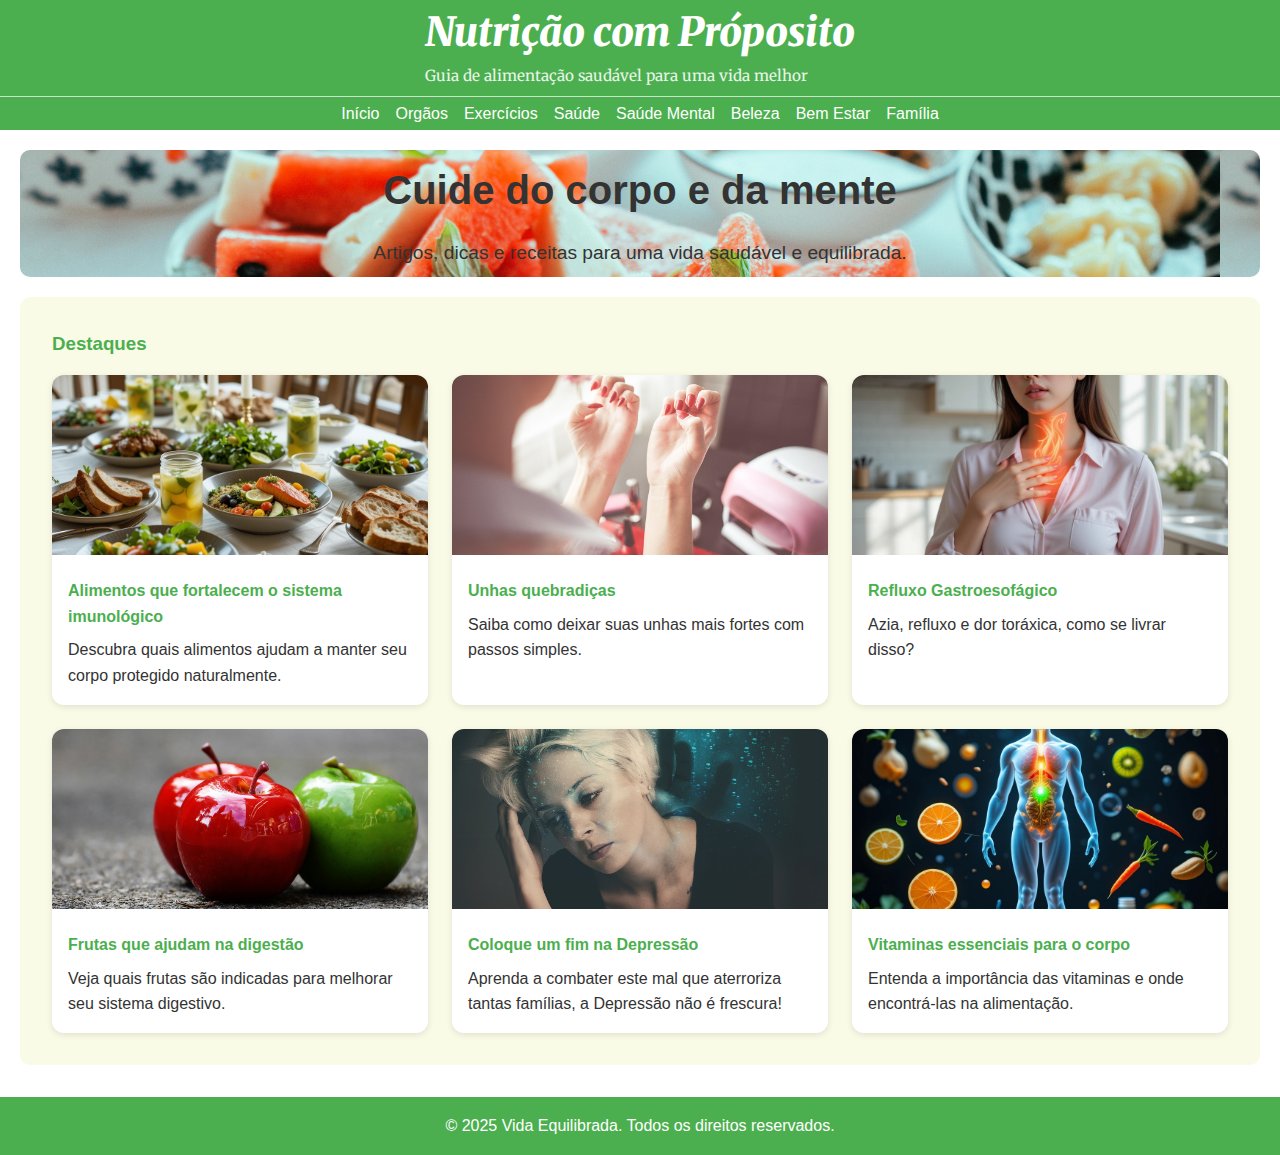
<file: index.html>
<!DOCTYPE html>
<html lang="pt-br">

<head>
  <meta charset="UTF-8">
  <meta name="viewport" content="width=device-width, initial-scale=1.0">
  <title>Vida Equilibrada</title>
  <meta name="description" content="Artigos, receitas e dicas de saúde física e mental para uma vida equilibrada.">
  <link rel="stylesheet" href="style.css">
  
</head>

<body>
  <header>
    <div class="header-title">
      <h1>Nutrição com Próposito</h1>
      <p>Guia de alimentação saudável para uma vida melhor</p>
    </div>
    <div class="divider"></div>
    <nav>
      <div class="menu-toggle" onclick="toggleMenu(this)">
        <span></span>
        <span></span>
        <span></span>
      </div>
      <ul id="menu">
        <li><a href="index.html">Início</a></li>
        <li class="dropdown"><a href="orgaos.html">Orgãos</a>

          <nav class="dropdown-menu">           
            
            <li><a href="esofago.html">Esôfago</a></li>       
            <li><a href="#">Estômago</a></li>        
            <li><a href="#">Intestinos</a></li>
            <li><a href="#">Fígado</a></li>
            <li><a href="#">Vesícula Biliar</a></li>
            <li><a href="#">Pancrêas</a></li>
            <li><a href="#">Divertículo de Zenker</a></li>
            <li><a href="#">Esofagite Cáustica</a></li>
            <li class="ico-familia"><a href="#">Doenças Sistêmicas</a>

        </li>
        
          </nav>       
                 
        
        <li><a href="#exercicios">Exercícios</a></li>
        <li><a href="#beleza">Saúde</a></li>
        <li><a href="#mental">Saúde Mental</a></li>        
        <li><a href="#beleza">Beleza</a></li>
        <li><a href="#beleza">Bem Estar</a></li>
        <li class="ico-familia"><a href="#beleza">Família</a></li>
      </ul>
    </nav>
  </header>

  <section class="hero">
    <h2>Cuide do corpo e da mente</h2>
    <p>Artigos, dicas e receitas para uma vida saudável e equilibrada.</p>
  </section>

  <section class="section">
    <h3>Destaques</h3> 
    <div class="articles">
      <div class="card">
        <img src="imagens/alimentação saudável.jpg" alt="Alimentação Saudável">
        <div class="card-content">
          <h4>Alimentos que fortalecem o sistema imunológico</h4>
          <p>Descubra quais alimentos ajudam a manter seu corpo protegido naturalmente.</p>
        </div>
      </div>
      <div class="card">
        <img src="imagens/unhas saudáveis.jpg" alt="Unhas Saudáveis">
        <div class="card-content">
          <h4>Unhas quebradiças</h4>
          <p>Saiba como deixar suas unhas mais fortes com passos simples.</p>
        </div>
      </div>
      <div class="card">
        <img src="imagens/queimaçao.jpg" alt="Refluxo Gastroesofágico">
        <div class="card-content">
          <h4>Refluxo Gastroesofágico</h4>
          <p>Azia, refluxo e dor toráxica, como se livrar disso?</p>
        </div>
      </div>
      <div class="card">
        <img src="imagens/frutas que ajudam na digestão.jpg" alt="Frutas e saúde">
        <div class="card-content">
          <h4>Frutas que ajudam na digestão</h4>
          <p>Veja quais frutas são indicadas para melhorar seu sistema digestivo.</p>
        </div>
      </div>
      <div class="card">
        <img src="imagens/depressão.jpg" alt="Depressão">
        <div class="card-content">
          <h4>Coloque um fim na Depressão</h4>
          <p>Aprenda a combater este mal que aterroriza tantas famílias, a Depressão não é frescura!</p>
        </div>
      </div>
      <div class="card">
        <img src="imagens/vitaminas essenciais.jpg" alt="Vitaminas essenciais">
        <div class="card-content">
          <h4>Vitaminas essenciais para o corpo</h4>
          <p>Entenda a importância das vitaminas e onde encontrá-las na alimentação.</p>
        </div>
      </div>
    </div>
  </section>

  <footer>
    <p>&copy; 2025 Vida Equilibrada. Todos os direitos reservados.</p>
  </footer>

  <script>
    function toggleMenu(toggle) {
      const menu = document.getElementById('menu');
      menu.classList.toggle('active');
      toggle.classList.toggle('open');
    }
  </script>
</body>

</html>
</file>
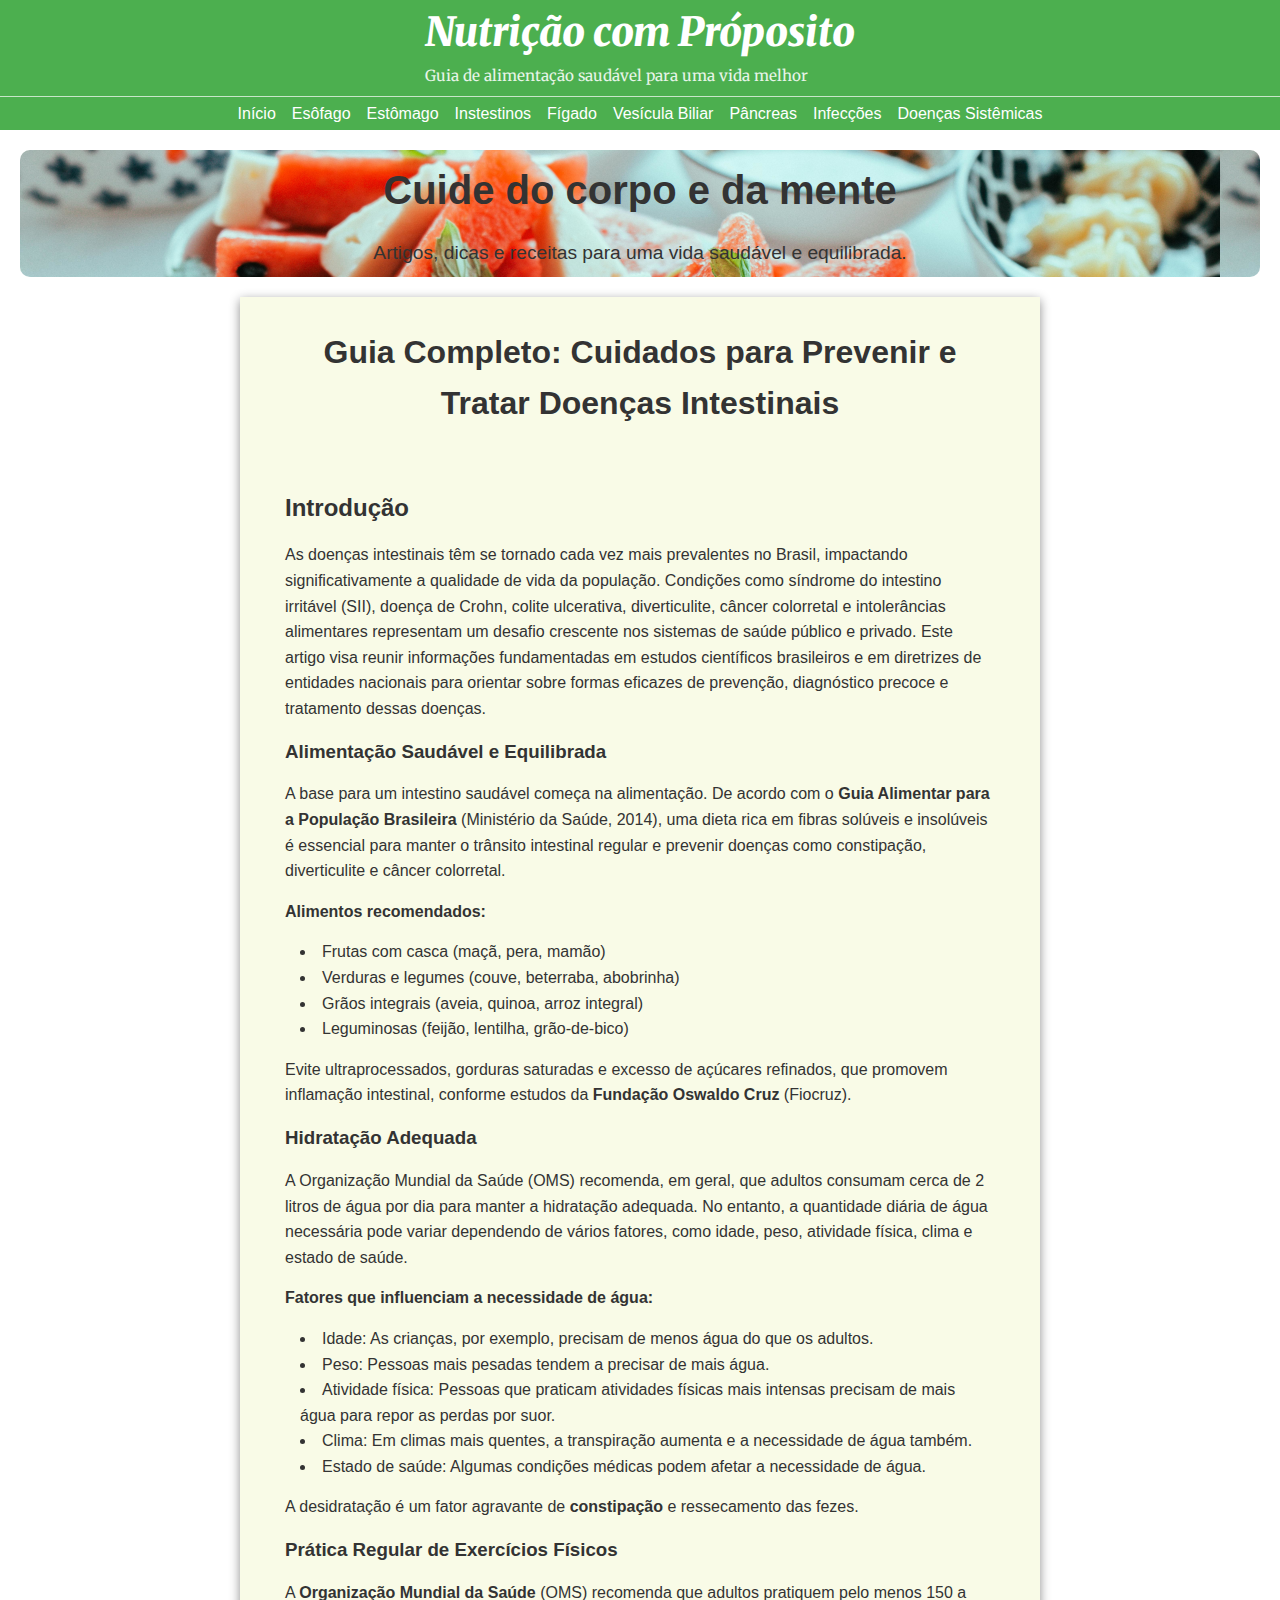
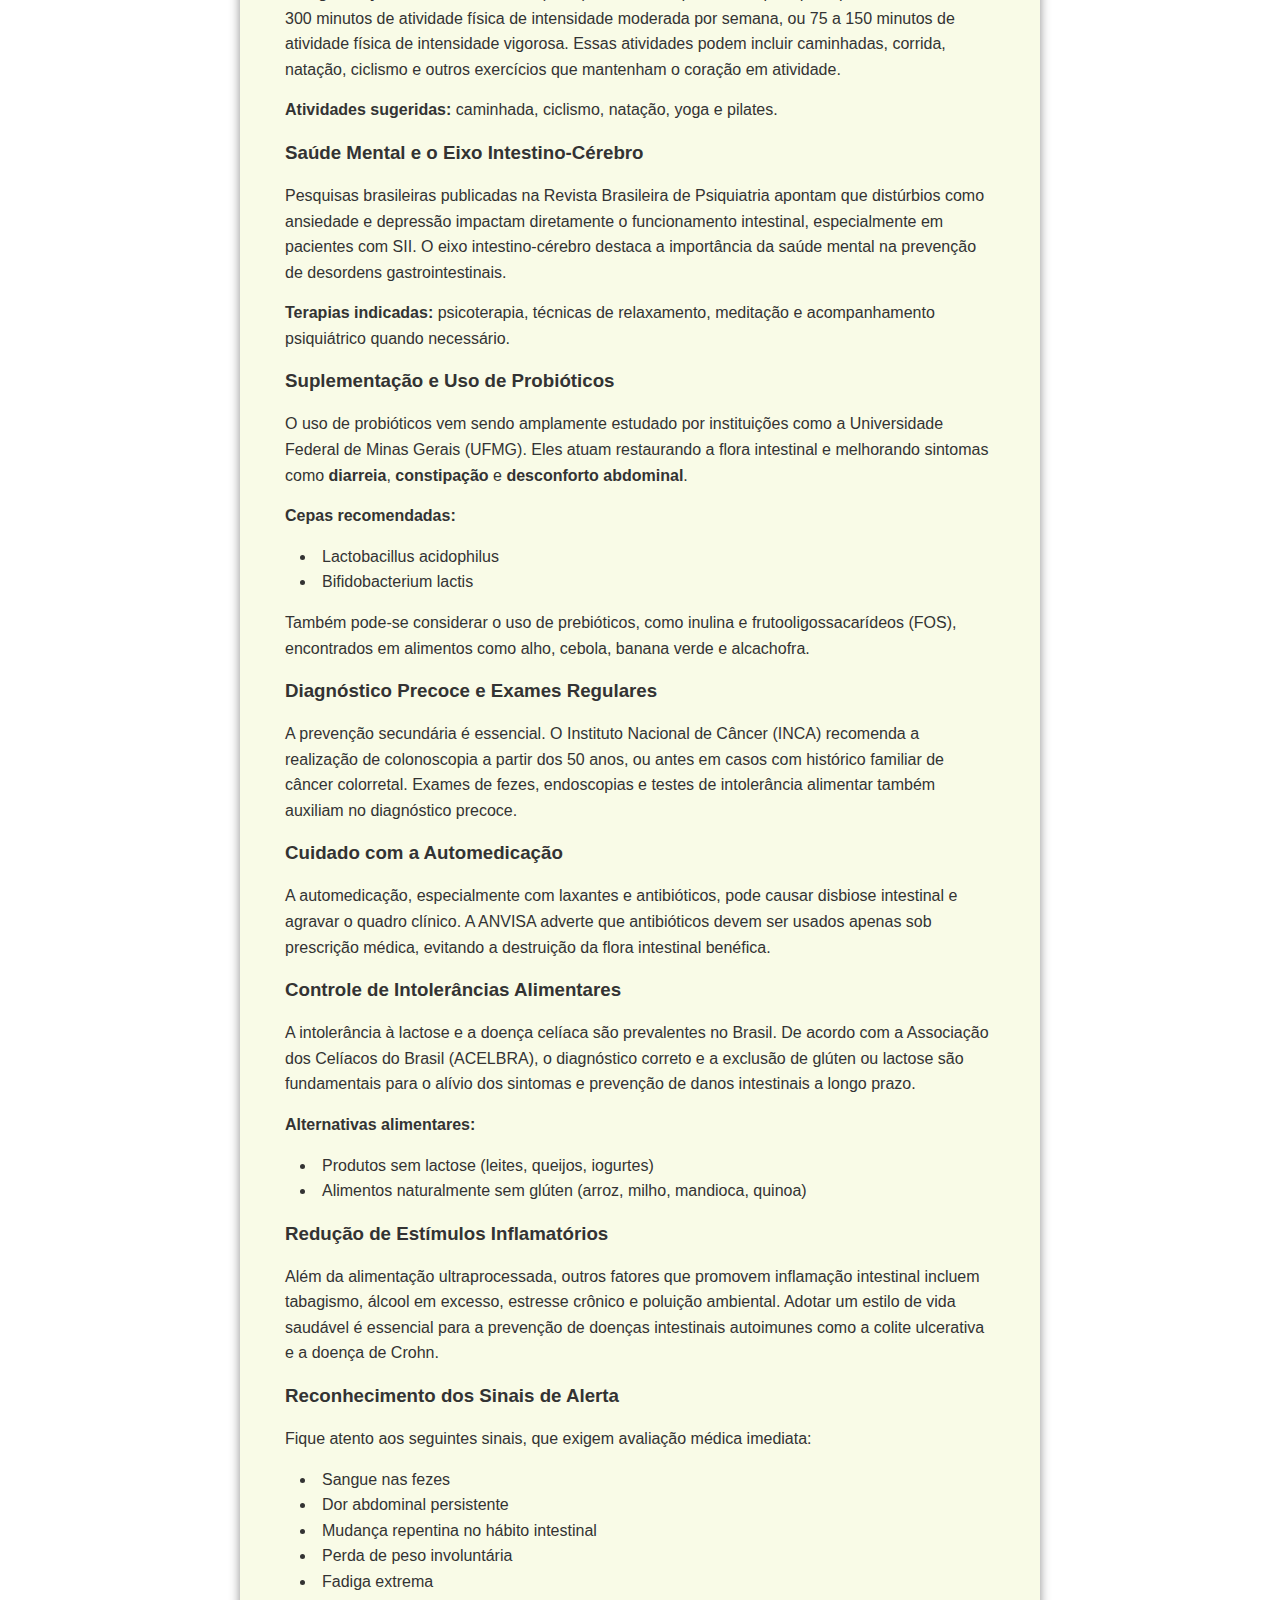
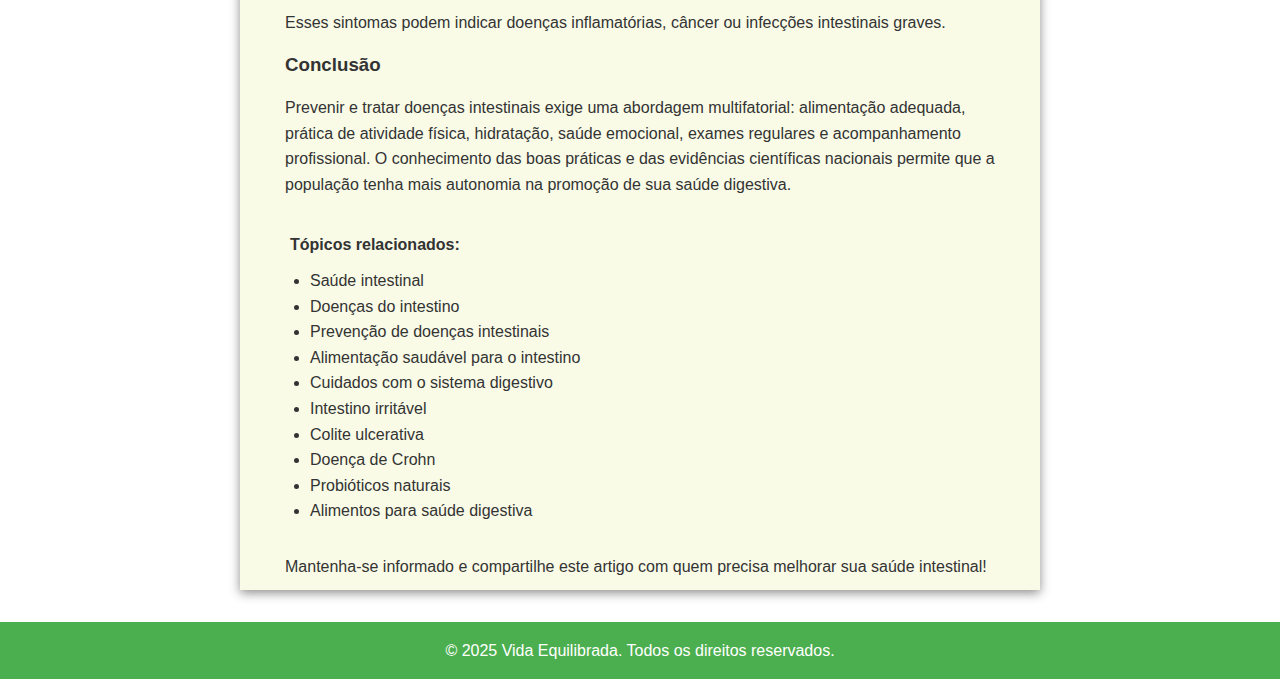
<file: doenças.html>
<!DOCTYPE html>
<html lang="pt-br">

<head>
  <meta charset="UTF-8">
  <meta name="viewport" content="width=device-width, initial-scale=1.0">
  <title>Vida Equilibrada</title>
  <meta name="description" content="Artigos, receitas e dicas de saúde física e mental para uma vida equilibrada.">
  <link rel="stylesheet" href="style.css">
  
</head>

<body>
  <header>
    <div class="header-title">
      <h1>Nutrição com Próposito</h1>
      <p>Guia de alimentação saudável para uma vida melhor</p>
    </div>
    <div class="divider"></div>
    <nav>
      <div class="menu-toggle" onclick="toggleMenu(this)">
        <span></span>
        <span></span>
        <span></span>
      </div>
      <ul id="menu">
        <li><a href="index.html">Início</a></li>        
        <li><a href="esofago.html">Esôfago</a></li>
        <li><a href="#estômago">Estômago</a></li>
        <li><a href="#intestinos">Instestinos</a></li>       
        <li><a href="#fígado">Fígado</a></li>        
        <li><a href="#vesícula biliar">Vesícula Biliar</a></li>
        <li><a href="#Pâncreas">Pâncreas</a></li>
        <li><a href="#infecções">Infecções</a></li>
        <li class="ico-familia"><a href="#doenças sistêmicas">Doenças Sistêmicas</a></li>
      </ul>
    </nav>
  </header>

  <section class="hero">
    <h2>Cuide do corpo e da mente</h2>
    <p>Artigos, dicas e receitas para uma vida saudável e equilibrada.</p>
  </section>

  <main>
    
    <h1>Guia Completo: Cuidados para Prevenir e Tratar Doenças Intestinais </h1>

    <h2>Introdução</h2>

      <p>As doenças intestinais têm se tornado cada vez mais prevalentes no Brasil, impactando significativamente a qualidade de vida da população. Condições como síndrome do intestino irritável (SII), doença de Crohn, colite ulcerativa, diverticulite, câncer colorretal e intolerâncias alimentares representam um desafio crescente nos sistemas de saúde público e privado. Este artigo visa reunir informações fundamentadas em estudos científicos brasileiros e em diretrizes de entidades nacionais para orientar sobre formas eficazes de prevenção, diagnóstico precoce e tratamento dessas doenças.</p>

      <h3>Alimentação Saudável e Equilibrada</h3>

      <p>A base para um intestino saudável começa na alimentação. De acordo com o <a href="https://www.gov.br/saude/pt-br/assuntos/saude-brasil/publicacoes-para-promocao-a-saude/guia_alimentar_populacao_brasileira_2ed.pdf/view" target="_blank">Guia Alimentar para a População Brasileira</a> (Ministério da Saúde, 2014), uma dieta rica em fibras solúveis e insolúveis é essencial para manter o trânsito intestinal regular e prevenir doenças como constipação, diverticulite e câncer colorretal.</p>

      <p><strong>Alimentos recomendados:</strong></p>

      <ul class="listas">
        <li>Frutas com casca (maçã, pera, mamão)</li>

        <li>Verduras e legumes (couve, beterraba, abobrinha)

        <li>Grãos integrais (aveia, quinoa, arroz integral)

        <li>Leguminosas (feijão, lentilha, grão-de-bico)
      </ul>


      <p>Evite ultraprocessados, gorduras saturadas e excesso de açúcares refinados, que promovem inflamação intestinal, conforme estudos da <a href="https://fiocruz.br/" target="_blank">Fundação Oswaldo Cruz</a> (Fiocruz).</p>
      
      <h3>Hidratação Adequada</h3>

      <p>A Organização Mundial da Saúde (OMS) recomenda, em geral, que adultos consumam cerca de 2 litros de água por dia para manter a hidratação adequada. No entanto, a quantidade diária de água necessária pode variar dependendo de vários fatores, como idade, peso, atividade física, clima e estado de saúde.</p>
        <p><strong>Fatores que influenciam a necessidade de água:</strong></p>
        <ul class="listas">
          <li>Idade: As crianças, por exemplo, precisam de menos água do que os adultos.</li>
          <li>Peso: Pessoas mais pesadas tendem a precisar de mais água.</li>
          <li>Atividade física: Pessoas que praticam atividades físicas mais intensas precisam de mais água para repor as perdas por suor.</li>
          <li>Clima: Em climas mais quentes, a transpiração aumenta e a necessidade de água também.</li>
          <li>Estado de saúde: Algumas condições médicas podem afetar a necessidade de água.</li>
        </ul> 
        
          <p>A desidratação é um fator agravante de <a href="#constipação">constipação</a> e ressecamento das fezes.</p></p>

      <h3>Prática Regular de Exercícios Físicos</h3>

      <p>A <a href="https://ws.santabarbara.sp.gov.br/instar/esportes/downloads/guia_AF_OMS.pdf" target="_blank">Organização Mundial da Saúde</a> (OMS) recomenda que adultos pratiquem pelo menos 150 a 300 minutos de atividade física de intensidade moderada por semana, ou 75 a 150 minutos de atividade física de intensidade vigorosa. Essas atividades podem incluir caminhadas, corrida, natação, ciclismo e outros exercícios que mantenham o coração em atividade. </p>

      <p><strong>Atividades sugeridas:</strong> caminhada, ciclismo, natação, yoga e pilates.</p>

      <h3>Saúde Mental e o Eixo Intestino-Cérebro</h3>

      <p>Pesquisas brasileiras publicadas na Revista Brasileira de Psiquiatria apontam que distúrbios como ansiedade e depressão impactam diretamente o funcionamento intestinal, especialmente em pacientes com SII. O eixo intestino-cérebro destaca a importância da saúde mental na prevenção de desordens gastrointestinais.</p>

      <p><strong>Terapias indicadas:</strong> psicoterapia, técnicas de relaxamento, meditação e acompanhamento psiquiátrico quando necessário.</p>

      <h3>Suplementação e Uso de Probióticos</h3>

      <p>O uso de probióticos vem sendo amplamente estudado por instituições como a Universidade Federal de Minas Gerais (UFMG). Eles atuam restaurando a flora intestinal e melhorando sintomas como <a href="#diarreia">diarreia</a>, <a href="#constipação">constipação</a> e <a href="desconforto abdominal">desconforto abdominal</a>.</p>

      <p><strong>Cepas recomendadas:</strong></p>

      <ul class="listas">
        <li>Lactobacillus acidophilus</li>
        <li>Bifidobacterium lactis</li>
      </ul>

      <p>Também pode-se considerar o uso de prebióticos, como inulina e frutooligossacarídeos (FOS), encontrados em alimentos como alho, cebola, banana verde e alcachofra.</p>

      <h3>Diagnóstico Precoce e Exames Regulares</h3>

      <p>A prevenção secundária é essencial. O Instituto Nacional de Câncer (INCA) recomenda a realização de colonoscopia a partir dos 50 anos, ou antes em casos com histórico familiar de câncer colorretal. Exames de fezes, endoscopias e testes de intolerância alimentar também auxiliam no diagnóstico precoce.</p>

      <h3>Cuidado com a Automedicação</h3>

      <p>A automedicação, especialmente com laxantes e antibióticos, pode causar disbiose intestinal e agravar o quadro clínico. A ANVISA adverte que antibióticos devem ser usados apenas sob prescrição médica, evitando a destruição da flora intestinal benéfica.</p>

      <h3>Controle de Intolerâncias Alimentares</h3>

      <p>A intolerância à lactose e a doença celíaca são prevalentes no Brasil. De acordo com a Associação dos Celíacos do Brasil (ACELBRA), o diagnóstico correto e a exclusão de glúten ou lactose são fundamentais para o alívio dos sintomas e prevenção de danos intestinais a longo prazo.</p>

      <p><strong>Alternativas alimentares:</strong></p>

      <ul class="listas">
        <li>Produtos sem lactose (leites, queijos, iogurtes)</li>
        <li>Alimentos naturalmente sem glúten (arroz, milho, mandioca, quinoa)</li>
      </ul>

      <h3>Redução de Estímulos Inflamatórios</h3>

      <p>Além da alimentação ultraprocessada, outros fatores que promovem inflamação intestinal incluem tabagismo, álcool em excesso, estresse crônico e poluição ambiental. Adotar um estilo de vida saudável é essencial para a prevenção de doenças intestinais autoimunes como a colite ulcerativa e a doença de Crohn.</p>

      <h3>Reconhecimento dos Sinais de Alerta</h3>

      <p>Fique atento aos seguintes sinais, que exigem avaliação médica imediata:</p>

      <ul class="listas">
        <li>Sangue nas fezes</li>
        <li>Dor abdominal persistente</li>
        <li>Mudança repentina no hábito intestinal</li>
        <li>Perda de peso involuntária</li>
        <li>Fadiga extrema</li>
      </ul>

      <p>Esses sintomas podem indicar doenças inflamatórias, câncer ou infecções intestinais graves.</p>
      

      <h3>Conclusão</h3>

      <p>Prevenir e tratar doenças intestinais exige uma abordagem multifatorial: alimentação adequada, prática de atividade física, hidratação, saúde emocional, exames regulares e acompanhamento profissional. O conhecimento das boas práticas e das evidências científicas nacionais permite que a população tenha mais autonomia na promoção de sua saúde digestiva.</p>

     
      <section>
        <h4>Tópicos relacionados:</h4>
        <ul>  
          <li>Saúde intestinal</li>
          <li>Doenças do intestino</li>
          <li>Prevenção de doenças intestinais</li>
          <li>Alimentação saudável para o intestino</li>
          <li>Cuidados com o sistema digestivo</li>
          <li>Intestino irritável</li>
          <li>Colite ulcerativa</li>
          <li>Doença de Crohn</li>
          <li>Probióticos naturais</li>
          <li>Alimentos para saúde digestiva</li>
        </ul>
      </section>


<p style="padding-bottom: 10px;">Mantenha-se informado e compartilhe este artigo com quem precisa melhorar sua saúde intestinal!</p>


  </main>

  <footer>
    <p>&copy; 2025 Vida Equilibrada. Todos os direitos reservados.</p>
  </footer>

  <script>
    function toggleMenu(toggle) {
      const menu = document.getElementById('menu');
      menu.classList.toggle('active');
      toggle.classList.toggle('open');
    }
  </script>
</body>

</html>
</file>
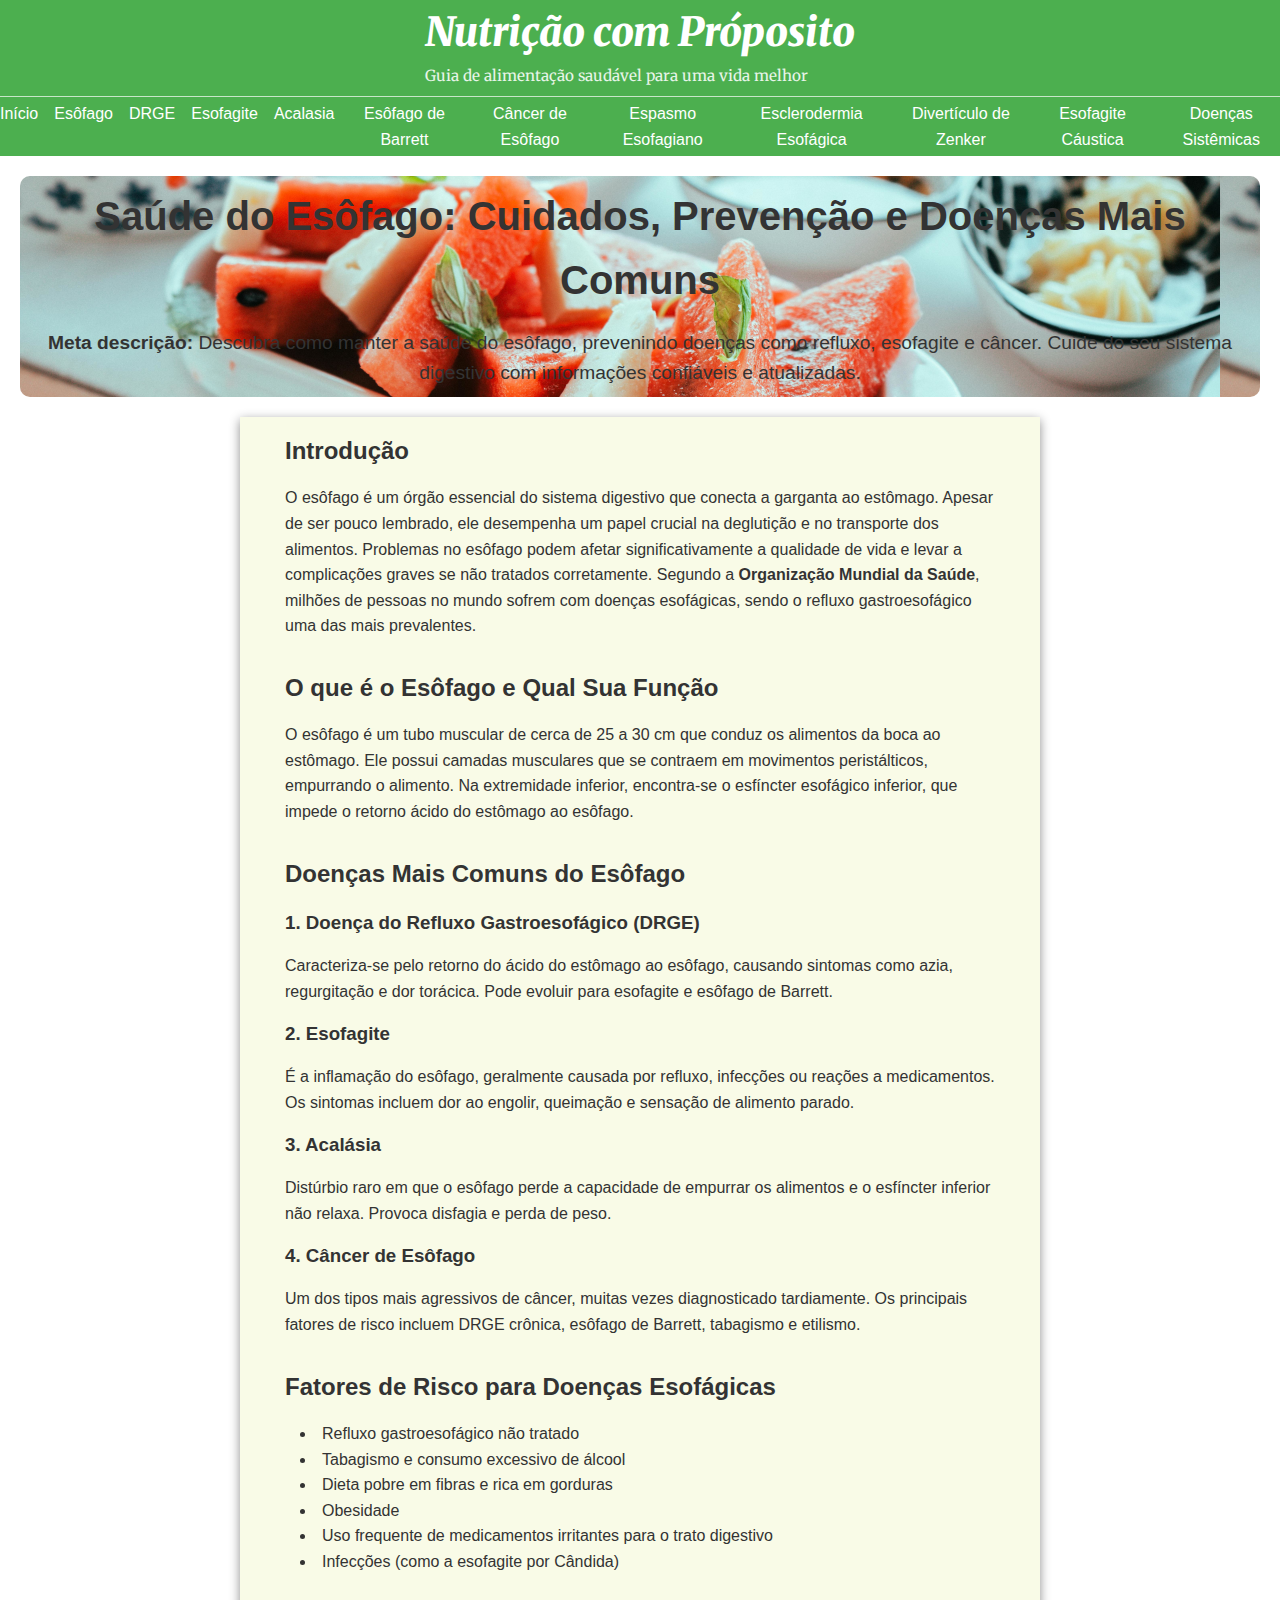
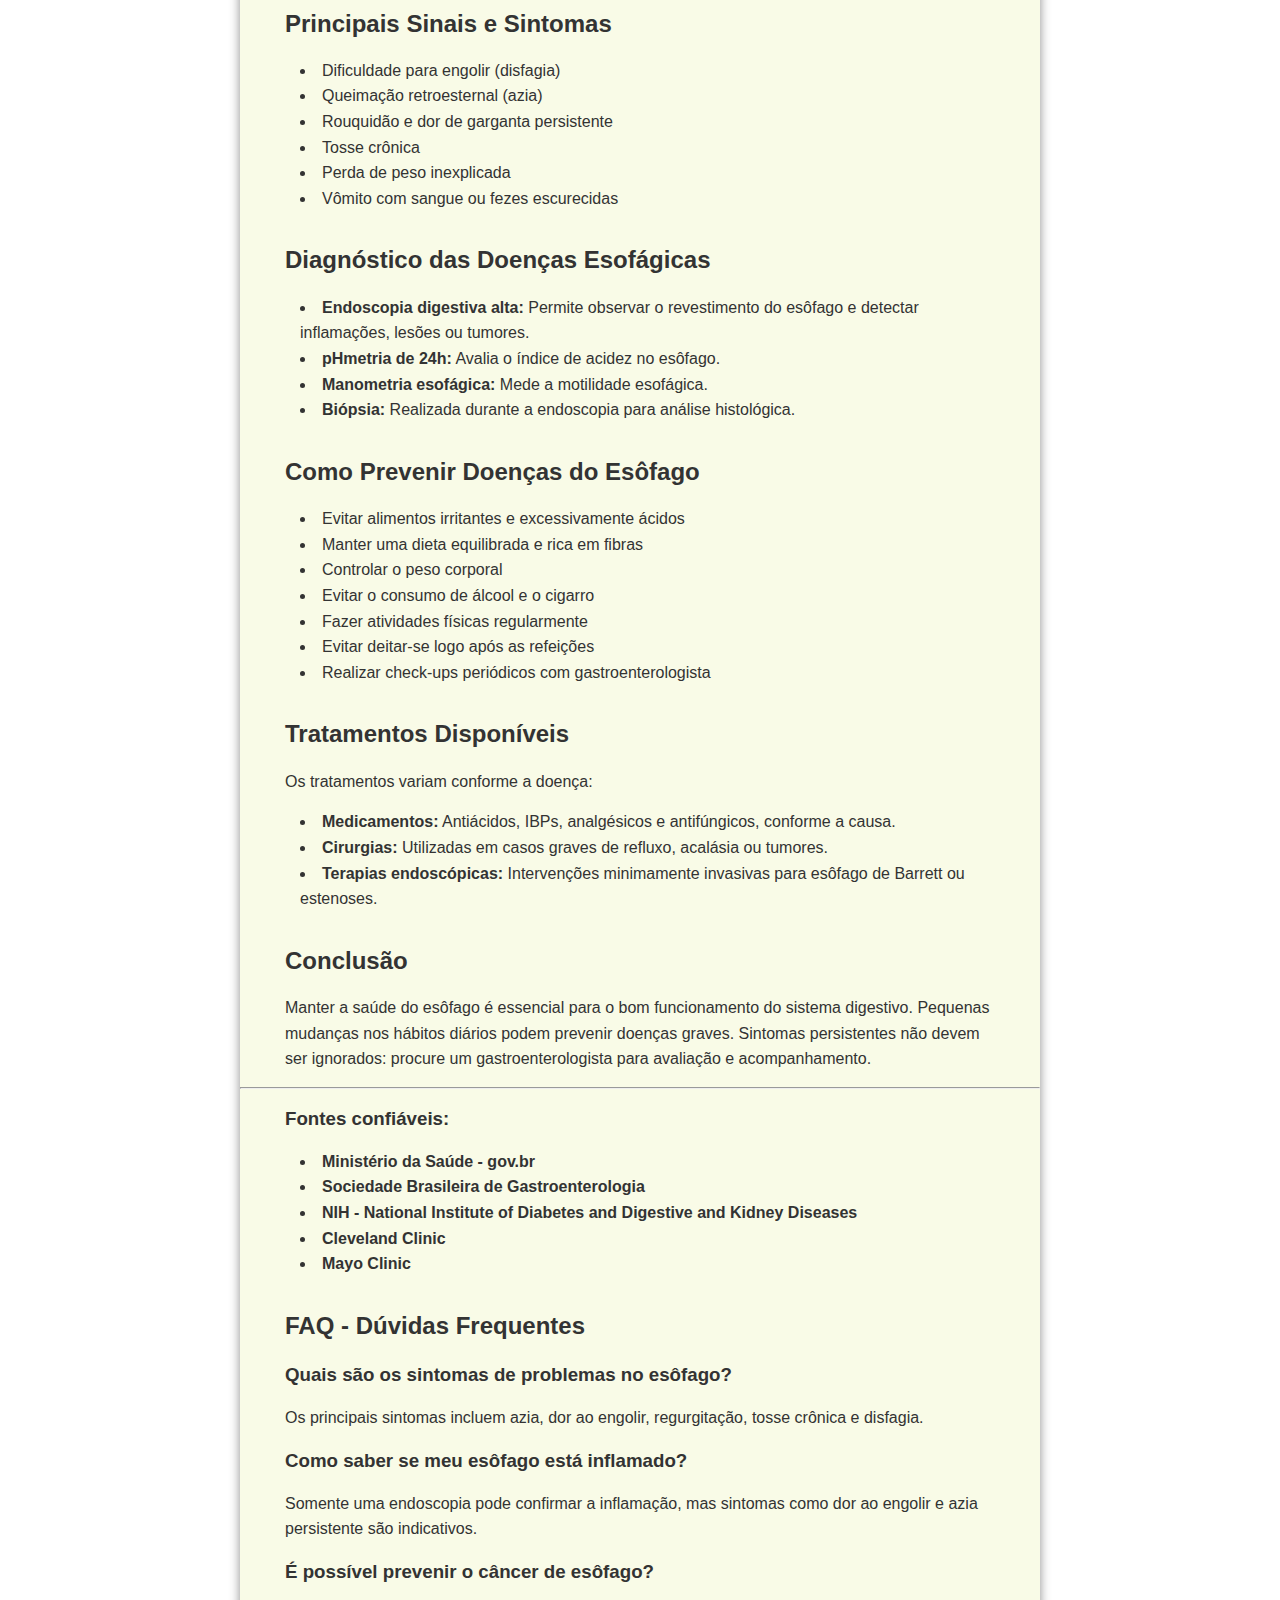
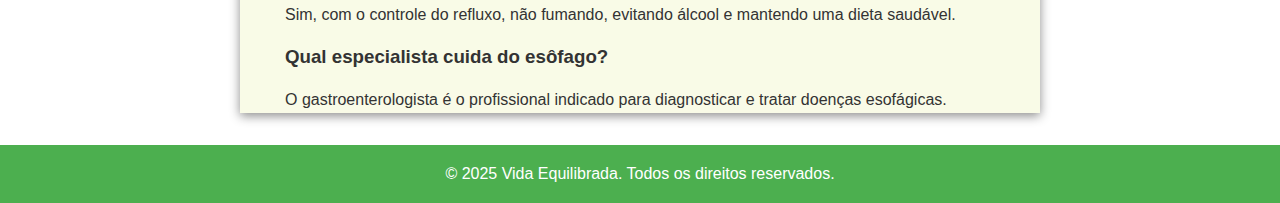
<file: esofago.html>
<!DOCTYPE html>
<html lang="pt-br">
<head>
    <meta charset="UTF-8">
    <meta name="viewport" content="width=device-width, initial-scale=1.0">
    <title>Saúde do Esôfago</title>
    <link rel="stylesheet" href="style.css">
</head>
<body>
    <!DOCTYPE html>

<html lang="pt-BR">
<head>
  <meta charset="UTF-8">
  <meta name="viewport" content="width=device-width, initial-scale=1.0">
  <meta name="description" content="Descubra como manter a saúde do esôfago, prevenindo doenças como refluxo, esofagite e câncer. Cuide do seu sistema digestivo com informações confiáveis e atualizadas.">
  <title>Saúde do Esôfago: Cuidados, Prevenção e Doenças Mais Comuns</title>
</head>

<body>

  <header>
    <div class="header-title">
      <h1>Nutrição com Próposito</h1>
      <p>Guia de alimentação saudável para uma vida melhor</p>
    </div>
    <div class="divider"></div>
    <nav>
      <div class="menu-toggle" onclick="toggleMenu(this)">
        <span></span>
        <span></span>
        <span></span>
      </div>
      <ul id="menu">
        <li><a href="index.html">Início</a></li>        
        <li><a href="esofago.html">Esôfago</a></li>
        <li><a href="esofago/DRGE.html">DRGE</a></li>
        <li><a href="esofago/Esofagite.html">Esofagite</a></li>       
        <li><a href="esofago/Acalasia.html">Acalasia</a></li>        
        <li><a href="esofago/Esôfago de Barrett.html">Esôfago de Barrett</a></li>
        <li><a href="esofago/Câncer de esôfago.html">Câncer de Esôfago</a></li>
        <li><a href="esofago/Espasmo esofagiano difuso.html">Espasmo Esofagiano</a></li>
        <li><a href="esofago/Esclerodermia esofágica.html">Esclerodermia Esofágica</a></li>
        <li><a href="esofago/Divertículo de Zenker.html">Divertículo de Zenker</a></li>
        <li><a href="esofago/Esofagite cáustica.html">Esofagite Cáustica</a></li>
        <li class="ico-familia"><a href="#doenças sistêmicas">Doenças Sistêmicas</a></li>
      </ul>
    </nav>
  </header>
  
    <section class="hero">
      <h2>Saúde do Esôfago: Cuidados, Prevenção e Doenças Mais Comuns</h2>    

      <p><strong>Meta descrição:</strong> Descubra como manter a saúde do esôfago, prevenindo doenças como refluxo, esofagite e câncer. Cuide do seu sistema digestivo com informações confiáveis e atualizadas.</p>
    </section>

    <main>
      <h2>Introdução</h2>
      <p>O esôfago é um órgão essencial do sistema digestivo que conecta a garganta ao estômago. Apesar de ser pouco lembrado, ele desempenha um papel crucial na deglutição e no transporte dos alimentos. Problemas no esôfago podem afetar significativamente a qualidade de vida e levar a complicações graves se não tratados corretamente. Segundo a <a href="https://www.who.int" target="_blank">Organização Mundial da Saúde</a>, milhões de pessoas no mundo sofrem com doenças esofágicas, sendo o refluxo gastroesofágico uma das mais prevalentes.</p>
      <h2>O que é o Esôfago e Qual Sua Função</h2>
      <p>O esôfago é um tubo muscular de cerca de 25 a 30 cm que conduz os alimentos da boca ao estômago. Ele possui camadas musculares que se contraem em movimentos peristálticos, empurrando o alimento. Na extremidade inferior, encontra-se o esfíncter esofágico inferior, que impede o retorno ácido do estômago ao esôfago.</p>
      <h2>Doenças Mais Comuns do Esôfago</h2>
      <h3>1. Doença do Refluxo Gastroesofágico (DRGE)</h3>
      <p>Caracteriza-se pelo retorno do ácido do estômago ao esôfago, causando sintomas como azia, regurgitação e dor torácica. Pode evoluir para esofagite e esôfago de Barrett.</p>
      <h3>2. Esofagite</h3>
      <p>É a inflamação do esôfago, geralmente causada por refluxo, infecções ou reações a medicamentos. Os sintomas incluem dor ao engolir, queimação e sensação de alimento parado.</p>
      <h3>3. Acalásia</h3>
      <p>Distúrbio raro em que o esôfago perde a capacidade de empurrar os alimentos e o esfíncter inferior não relaxa. Provoca disfagia e perda de peso.</p>
      <h3>4. Câncer de Esôfago</h3>
      <p>Um dos tipos mais agressivos de câncer, muitas vezes diagnosticado tardiamente. Os principais fatores de risco incluem DRGE crônica, esôfago de Barrett, tabagismo e etilismo.</p>
      <h2>Fatores de Risco para Doenças Esofágicas</h2>
      <ul class="listas">
        <li>Refluxo gastroesofágico não tratado</li>
        <li>Tabagismo e consumo excessivo de álcool</li>
        <li>Dieta pobre em fibras e rica em gorduras</li>
        <li>Obesidade</li>
        <li>Uso frequente de medicamentos irritantes para o trato digestivo</li>
        <li>Infecções (como a esofagite por Cândida)</li>
      </ul>
      <h2>Principais Sinais e Sintomas</h2>
      <ul class="listas">
        <li>Dificuldade para engolir (disfagia)</li>
        <li>Queimação retroesternal (azia)</li>
        <li>Rouquidão e dor de garganta persistente</li>
        <li>Tosse crônica</li>
        <li>Perda de peso inexplicada</li>
        <li>Vômito com sangue ou fezes escurecidas</li>
      </ul>
      <h2>Diagnóstico das Doenças Esofágicas</h2>
      <ul class="listas">
        <li><strong>Endoscopia digestiva alta:</strong> Permite observar o revestimento do esôfago e detectar inflamações, lesões ou tumores.</li>
        <li><strong>pHmetria de 24h:</strong> Avalia o índice de acidez no esôfago.</li>
        <li><strong>Manometria esofágica:</strong> Mede a motilidade esofágica.</li>
        <li><strong>Biópsia:</strong> Realizada durante a endoscopia para análise histológica.</li>
      </ul>
      <h2>Como Prevenir Doenças do Esôfago</h2>
      <ul class="listas">
        <li>Evitar alimentos irritantes e excessivamente ácidos</li>
        <li>Manter uma dieta equilibrada e rica em fibras</li>
        <li>Controlar o peso corporal</li>
        <li>Evitar o consumo de álcool e o cigarro</li>
        <li>Fazer atividades físicas regularmente</li>
        <li>Evitar deitar-se logo após as refeições</li>
        <li>Realizar check-ups periódicos com gastroenterologista</li>
      </ul>
      <h2>Tratamentos Disponíveis</h2>
      <p>Os tratamentos variam conforme a doença:</p>
      <ul class="listas">
        <li><strong>Medicamentos:</strong> Antiácidos, IBPs, analgésicos e antifúngicos, conforme a causa.</li>
        <li><strong>Cirurgias:</strong> Utilizadas em casos graves de refluxo, acalásia ou tumores.</li>
        <li><strong>Terapias endoscópicas:</strong> Intervenções minimamente invasivas para esôfago de Barrett ou estenoses.</li>
      </ul>
      <h2>Conclusão</h2>
      <p>Manter a saúde do esôfago é essencial para o bom funcionamento do sistema digestivo. Pequenas mudanças nos hábitos diários podem prevenir doenças graves. Sintomas persistentes não devem ser ignorados: procure um gastroenterologista para avaliação e acompanhamento.</p>
      <hr>
      <h3>Fontes confiáveis:</h3>
      <ul class="listas">
        <li><a href="https://www.gov.br/saude/pt-br" target="_blank">Ministério da Saúde - gov.br</a></li>
        <li><a href="https://sbgastro.org.br" target="_blank">Sociedade Brasileira de Gastroenterologia</a></li>
        <li><a href="https://www.niddk.nih.gov" target="_blank">NIH - National Institute of Diabetes and Digestive and Kidney Diseases</a></li>
        <li><a href="https://www.clevelandclinic.org" target="_blank">Cleveland Clinic</a></li>
        <li><a href="https://www.mayoclinic.org" target="_blank">Mayo Clinic</a></li>
      </ul>
      <h2>FAQ - Dúvidas Frequentes</h2>
      <h3>Quais são os sintomas de problemas no esôfago?</h3>
      <p>Os principais sintomas incluem azia, dor ao engolir, regurgitação, tosse crônica e disfagia.</p>
      <h3>Como saber se meu esôfago está inflamado?</h3>
      <p>Somente uma endoscopia pode confirmar a inflamação, mas sintomas como dor ao engolir e azia persistente são indicativos.</p>
      <h3>É possível prevenir o câncer de esôfago?</h3>
      <p>Sim, com o controle do refluxo, não fumando, evitando álcool e mantendo uma dieta saudável.</p>
      <h3>Qual especialista cuida do esôfago?</h3>
      <p>O gastroenterologista é o profissional indicado para diagnosticar e tratar doenças esofágicas.</p>
    </main>

    <footer>
      <p>&copy; 2025 Vida Equilibrada. Todos os direitos reservados.</p>
    </footer>
  
    <script>
      function toggleMenu(toggle) {
        const menu = document.getElementById('menu');
        menu.classList.toggle('active');
        toggle.classList.toggle('open');
      }
    </script>


  
</body>
</html>

    
</body>
</html>
</file>
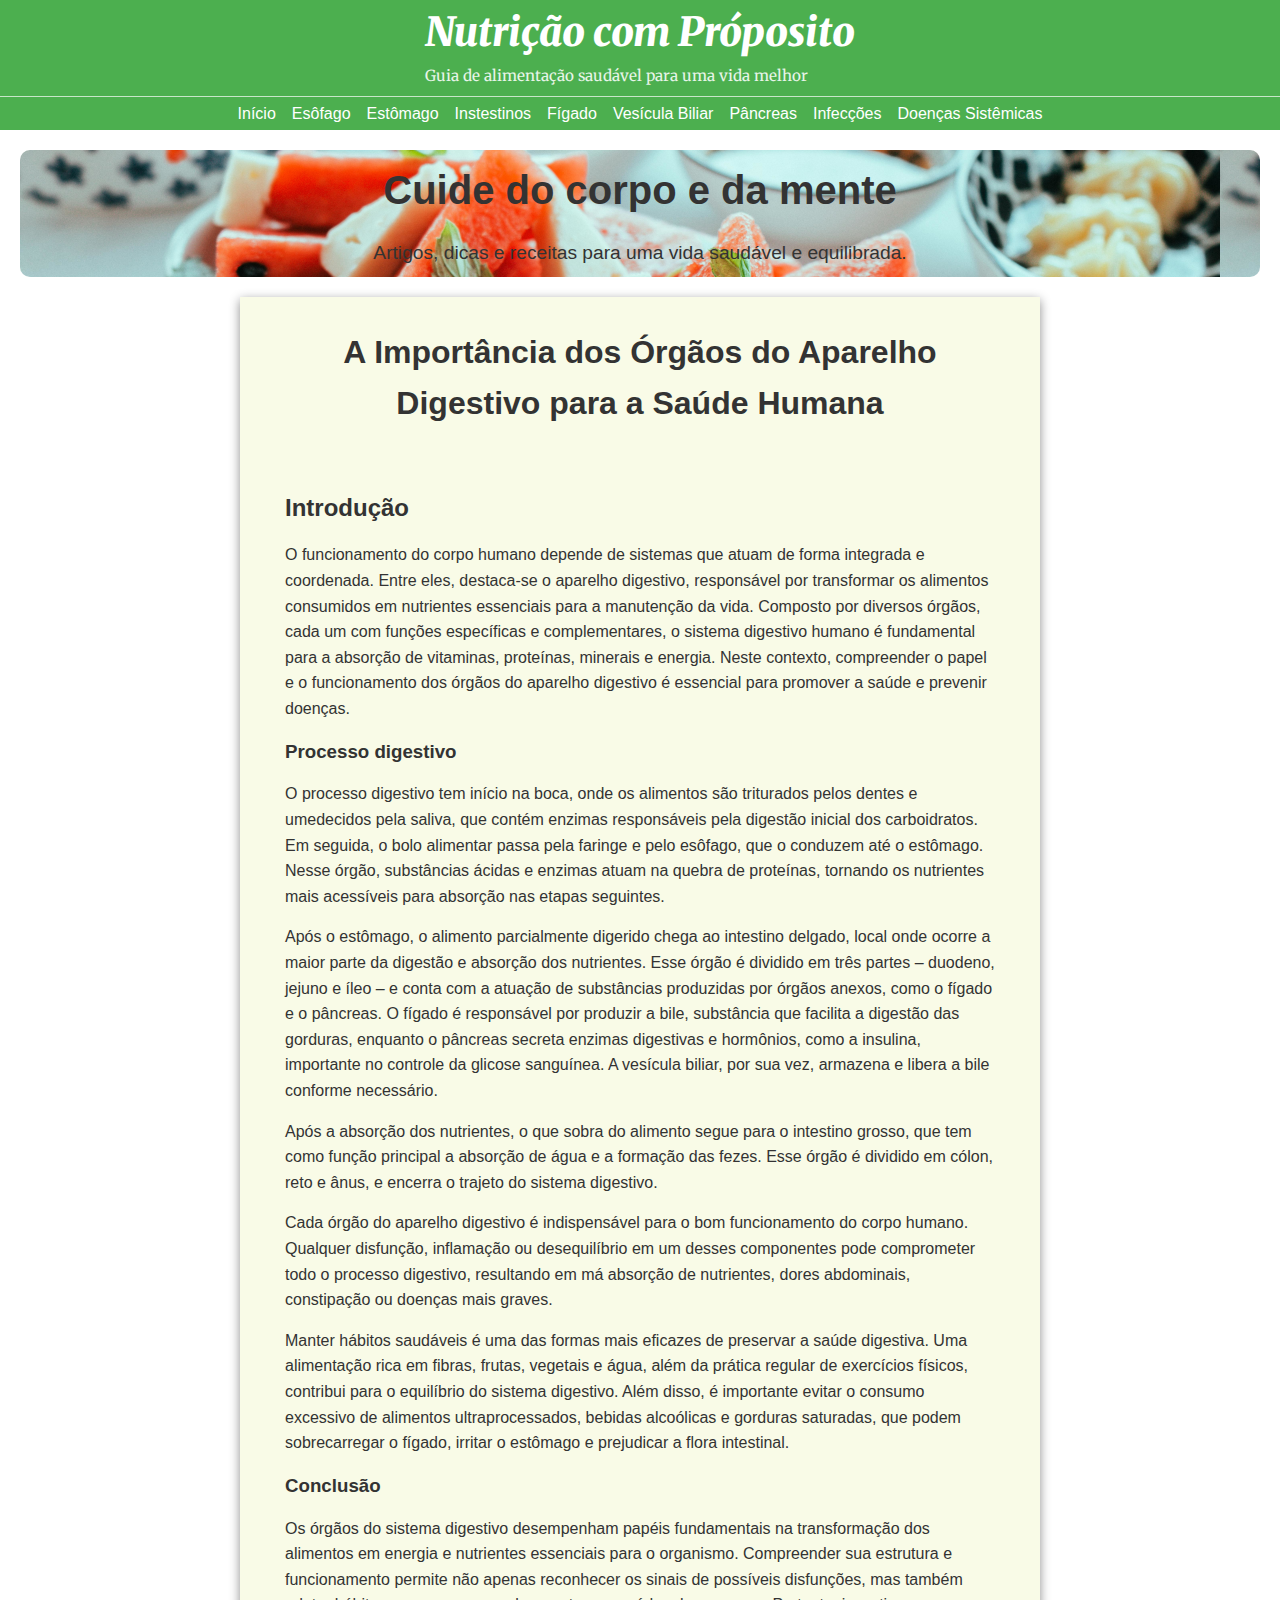
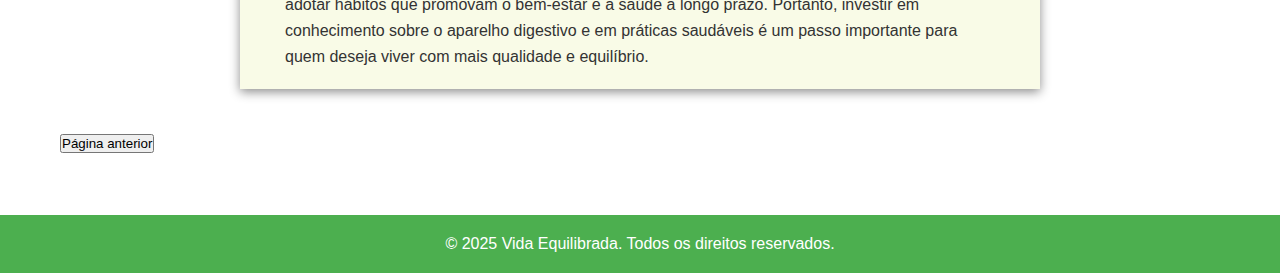
<file: orgaos.html>
<!DOCTYPE html>
<html lang="en">
<head>
    <meta charset="UTF-8">
    <meta name="viewport" content="width=device-width, initial-scale=1.0">
    <title>Processo Digestivo</title>
    <link rel="stylesheet" href="style.css">
</head>
<body>

    <header>
    <div class="header-title">
      <h1>Nutrição com Próposito</h1>
      <p>Guia de alimentação saudável para uma vida melhor</p>
    </div>
    <div class="divider"></div>
    <nav>
      <div class="menu-toggle" onclick="toggleMenu(this)">
        <span></span>
        <span></span>
        <span></span>
      </div>
      <ul id="menu">
        <li><a href="index.html">Início</a></li>        
        <li class="dropdown">
          <a href="esofago.html">Esôfago</a>      

          <nav class="dropdown-menu">            
                <li><a href="esofago/DRGE.html">DRGE</a></li>
                <li><a href="esofago/Esofagite.html">Esofagite</a></li>       
                <li><a href="esofago/Acalasia.html">Acalasia</a></li>        
                <li><a href="esofago/Esôfago de Barrett.html">Esôfago de Barrett</a></li>
                <li><a href="esofago/Câncer de esôfago.html">Câncer de Esôfago</a></li>
                <li><a href="esofago/Espasmo esofagiano difuso.html">Espasmo Esofagiano</a></li>
                <li><a href="esofago/Esclerodermia esofágica.html">Esclerodermia Esofágica</a></li>
                <li><a href="esofago/Divertículo de Zenker.html">Divertículo de Zenker</a></li>
                <li><a href="esofago/Esofagite cáustica.html">Esofagite Cáustica</a></li>
                <li class="ico-familia"><a href="#doenças sistêmicas">Doenças Sistêmicas</a>
            </nav>          

        </li>
        
        </li>
        <li class="dropdown"><a href="#estômago">Estômago</a></li>

          

        <li><a href="#intestinos">Instestinos</a></li>       
        <li><a href="#fígado">Fígado</a></li>        
        <li><a href="#vesícula biliar">Vesícula Biliar</a></li>
        <li><a href="#Pâncreas">Pâncreas</a></li>
        <li><a href="#infecções">Infecções</a></li>
        <li class="ico-familia"><a href="#doenças sistêmicas">Doenças Sistêmicas</a></li>
      </ul>
    </nav>
  </header>

  <section class="hero">
    <h2>Cuide do corpo e da mente</h2>
    <p>Artigos, dicas e receitas para uma vida saudável e equilibrada.</p>
  </section>

  <main>
    
    <h1>A Importância dos Órgãos do Aparelho Digestivo para a Saúde Humana</h1>

    <h2>Introdução</h2>

      <p>O funcionamento do corpo humano depende de sistemas que atuam de forma integrada e coordenada. Entre eles, destaca-se o aparelho digestivo, responsável por transformar os alimentos consumidos em nutrientes essenciais para a manutenção da vida. Composto por diversos órgãos, cada um com funções específicas e complementares, o sistema digestivo humano é fundamental para a absorção de vitaminas, proteínas, minerais e energia. Neste contexto, compreender o papel e o funcionamento dos órgãos do aparelho digestivo é essencial para promover a saúde e prevenir doenças.</p>

      <h3>Processo digestivo</h3>

      <p>O processo digestivo tem início na boca, onde os alimentos são triturados pelos dentes e umedecidos pela saliva, que contém enzimas responsáveis pela digestão inicial dos carboidratos. Em seguida, o bolo alimentar passa pela faringe e pelo esôfago, que o conduzem até o estômago. Nesse órgão, substâncias ácidas e enzimas atuam na quebra de proteínas, tornando os nutrientes mais acessíveis para absorção nas etapas seguintes.</p>

      <p>Após o estômago, o alimento parcialmente digerido chega ao intestino delgado, local onde ocorre a maior parte da digestão e absorção dos nutrientes. Esse órgão é dividido em três partes – duodeno, jejuno e íleo – e conta com a atuação de substâncias produzidas por órgãos anexos, como o fígado e o pâncreas. O fígado é responsável por produzir a bile, substância que facilita a digestão das gorduras, enquanto o pâncreas secreta enzimas digestivas e hormônios, como a insulina, importante no controle da glicose sanguínea. A vesícula biliar, por sua vez, armazena e libera a bile conforme necessário.</p>

      <p>Após a absorção dos nutrientes, o que sobra do alimento segue para o intestino grosso, que tem como função principal a absorção de água e a formação das fezes. Esse órgão é dividido em cólon, reto e ânus, e encerra o trajeto do sistema digestivo.</p>

      <p>Cada órgão do aparelho digestivo é indispensável para o bom funcionamento do corpo humano. Qualquer disfunção, inflamação ou desequilíbrio em um desses componentes pode comprometer todo o processo digestivo, resultando em má absorção de nutrientes, dores abdominais, constipação ou doenças mais graves.</p>

      <p>Manter hábitos saudáveis é uma das formas mais eficazes de preservar a saúde digestiva. Uma alimentação rica em fibras, frutas, vegetais e água, além da prática regular de exercícios físicos, contribui para o equilíbrio do sistema digestivo. Além disso, é importante evitar o consumo excessivo de alimentos ultraprocessados, bebidas alcoólicas e gorduras saturadas, que podem sobrecarregar o fígado, irritar o estômago e prejudicar a flora intestinal.</p>

      <h3><strong>Conclusão</strong></h3>

      <p style="padding-bottom: 20px;">Os órgãos do sistema digestivo desempenham papéis fundamentais na transformação dos alimentos em energia e nutrientes essenciais para o organismo. Compreender sua estrutura e funcionamento permite não apenas reconhecer os sinais de possíveis disfunções, mas também adotar hábitos que promovam o bem-estar e a saúde a longo prazo. Portanto, investir em conhecimento sobre o aparelho digestivo e em práticas saudáveis é um passo importante para quem deseja viver com mais qualidade e equilíbrio.</p>     


  </main> 
  <button onclick="history.back()" class="voltar">Página anterior</button>

  <footer>
    <p>&copy; 2025 Vida Equilibrada. Todos os direitos reservados.</p>
  </footer>

   <script>
      function toggleMenu(toggle) {
      const menu = document.getElementById('menu');
      menu.classList.toggle('active');
      toggle.classList.toggle('open');
      }
   </script>
     
</body>
</html>
</file>
<file: style.css>
@charset "UTF-8";

@import url('https://fonts.googleapis.com/css2?family=Merriweather:ital,opsz,wght@0,18..144,300..900;1,18..144,300..900&display=swap');

    :root {
      --cor-primaria: #4caf4f;
      --cor-secundaria: #f9fbe7;
      --cor-fundo: #fff;
      --cor-texto: #333;
      --cor-hover: #66BB6A;
      --cor-secao: #F9FBE7;
      --cor-azul-claro: #d0e8ff;
    }

    * {
      margin: 0;
      padding: 0;
      box-sizing: border-box;      
    }

    body {
      font-family: 'Segoe UI', Tahoma, Geneva, Verdana, sans-serif;
      color: var(--cor-texto);
      background-color: var(--cor-fundo);
      line-height: 1.6;
    }

    header {
      background-color: var(--cor-primaria);
      background-size: cover; /* cabeçalho fixo*/
      color: #fff;
      padding: 4px 20px;
      display: flex;
      flex-direction: column;
      align-items: center;
      position: sticky;
      top: 0;
      z-index: 999;
      transition: background-color 0.3s ease;   
      padding: 0px;   
    }

    #menu

    .header-title {
      text-align: center;
      margin-bottom: 0.5rem;
      padding: 15px;
    }

    .header-title h1 {
      font-family: Merriweather, 'Times New Roman', Times, serif;
      font-size: 2.5rem;
      font-style: italic;
      font-weight: 900;
      width: 100;
    }

    .header-title p {
      font-family: Merriweather, 'Times New Roman', Times, serif;
      font-size: 0.95rem;
      color: #e8f5e9;
    }

    .divider {
      width: 100%;
      border-top: 1px solid #c8e6c9;
      margin: 8px 0 4px;
    }

    nav > a {
      position: relative;
      width: 100%;
      max-width: 1200px;            
      justify-content: center;
      right: auto; 
      position: relative;
      padding-bottom: 3px;
      margin: auto;
      transition-duration: 3ms;
    }    

    .menu-toggle {
      display: none;
      position: relative;
      right: 0;      
      flex-direction: column;
      cursor: pointer;
      transition: transform 0.3s ease;
    }

    .menu-toggle span {
      height: 3px;
      background: #fff;
      margin: 2px 0;
      width: 25px;
      transition: all 0.3s ease;
    }

    nav ul {
      position: relative;
      list-style: none;
      display: flex;
      gap: 1rem;      
      margin: auto;
      text-align: center;
      padding-bottom: 3px;
      
    }

    nav ul li a {
      color: #fff;
      text-decoration: none;      
      font-weight: 500;
      transition: 0.3s;
      text-align: center;
      display:  inline-block;
          
    }

    nav ul li a:hover {
      background: var(--cor-hover);
      border-radius: 5px;
      padding: 0px 5px;
      display: block;                
    }  
   
    .dropdown-menu {
      background-color: var(--cor-primaria);
      position: absolute;
      display: none;
      text-align: center;
      padding: 10px;           
      border-radius: 5px;
      box-shadow: 0 0 2px black;
      
    }

    .dropdown:hover .dropdown-menu{
      display: block;
      border: 10px;          
    }
    

    main {
      min-width: 280px;
      max-width: 800px;
      margin: auto;
      background-color: var(--cor-secundaria);
      box-shadow: 0px 3px 10px rgba(0, 0, 0, 0.452);
    }

    main  h1 {
      margin: 15px 30px;
      text-align: center;  
      padding: 30px ;    
      
    }

    main  h2 {
      margin: 15px 45px;
      padding-top: 15px;
    }

    main h3 {
      margin: 15px 45px;
    }

    main h4 {
      margin: 15px 45px;
    }

    main p {
      margin: 15px 45px;
    } 

    main a {
      text-decoration: none;
      font-weight: bold;
      color: var(--cor-texto);
    }

    main a:hover{
      text-decoration: underline;
    }

    .listas{
      margin: 15px 60px;          
      list-style-position: inside;      
    }

    section {
      background-color: var(--cor-secundaria);
      border-radius: 10px;  
      margin: 20px;    
    }

    section > h4 {
      margin: 0px 15px;
      padding: 15px 15px 0px 15px;
    }

    section > ul {
      padding: 10px 10px 10px 50px;
    }

    .hero {
      background-image: url('imagens/prato saudável.png');
      color: #333;
      text-align: center;
      padding: 8px 8px;
    }

    .hero h2 {
      font-size: 2.5rem;
      margin-bottom: 1rem;
    }

    .hero p {
      font-size: 1.2rem;
    }

    .section {
      padding: 2rem;
      background-color: var(--cor-secao);
      transition: background-color 0.3s ease;
    }

    .section h3 {
      margin-bottom: 1rem;
      color: var(--cor-primaria);
    }

    .articles {
      display: grid;
      grid-template-columns: repeat(auto-fit, minmax(280px, 1fr));
      gap: 1.5rem;
    }

    .card {
      background: #fff;
      border-radius: 12px;
      overflow: hidden;
      box-shadow: 0 2px 6px rgba(0,0,0,0.1);
      transition: transform 0.3s, box-shadow 0.3s;
    }

    .card:hover {
      transform: scale(1.02);
      box-shadow: 0 4px 12px rgba(0,0,0,0.15);
    }

    .card img {
      width: 100%;
      height: 180px;
      object-fit: cover;
    }

    .card-content {
      padding: 1rem;
    }

    .card-content h4 {
      color: var(--cor-primaria);
      margin-bottom: 0.5rem;
    }

    .voltar {       
      
      margin: 30px 60px
    }

    footer {
      background: var(--cor-primaria);
      color: #fff;
      text-align: center;
      padding: 1rem;
      margin-top: 2rem;
    }

    @media (max-width: 768px) {
      .menu-toggle {
        display: flex;
      }

      nav ul {
        flex-direction: column;
        background: var(--cor-primaria);
        position: absolute;
        top: 60px;
        right: 0;
        width: 200px;
        display: none;
        opacity: 0;
        transform: translateY(-10px);
        transition: all 0.3s ease;
        border-radius: 6px;
      }

      nav ul.active {
        display: flex;
        opacity: 1;
        transform: translateY(0);
      }
      li.ico-familia {
        padding-bottom: 5px;
      }
    }
</file>
